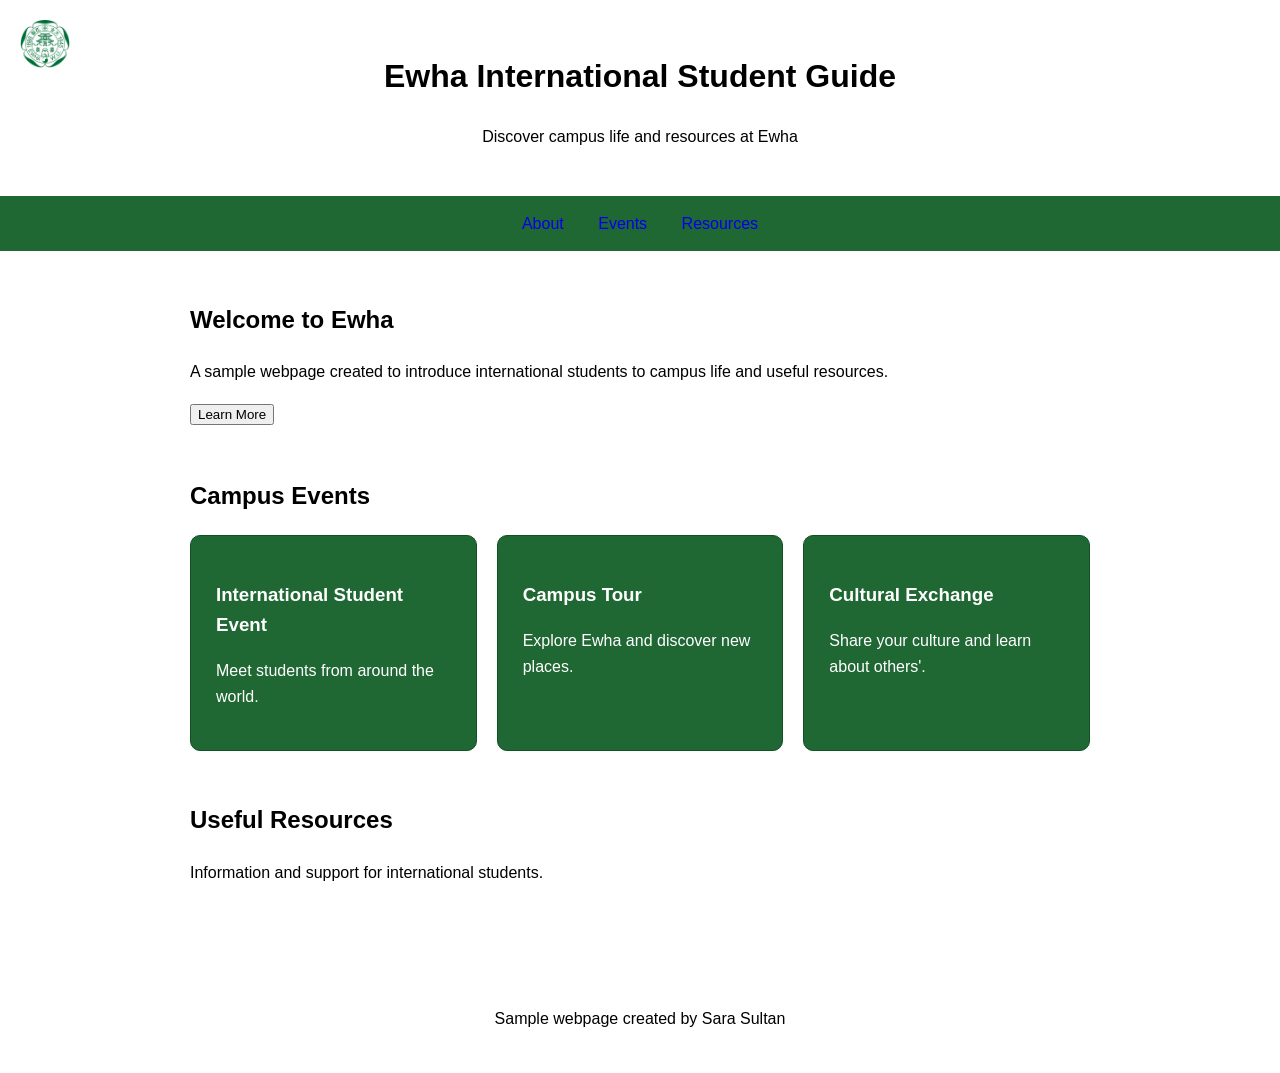
<file: index.html>
<!DOCTYPE html>
<html lang="en">
<head>
    <meta charset="UTF-8">
    <meta name="viewport" content="width=device-width, initial-scale=1.0">
    <title>Ewha International Student Guide</title>
    <link rel="stylesheet" href="style.css">
    <img src="logo.png" alt="Logo" class="top-left-page">
</head>

<body>

    <header>
        <h1>Ewha International Student Guide</h1>
        <p>Discover campus life and resources at Ewha</p>
    </header>

    <nav>
        <a href="#about">About</a>
        <a href="#events">Events</a>
        <a href="#resources">Resources</a>
    </nav>

    <main>

        <section id="about">
            <h2>Welcome to Ewha</h2>
            <p>
                A sample webpage created to introduce international
                students to campus life and useful resources.
            </p>
            <button onclick="window.location.href='about.html'">Learn More</button>
        </section>

        <section id="events">
            <h2>Campus Events</h2>

            <div class="cards">
                <div class="card">
                    <h3>International Student Event</h3>
                    <p>Meet students from around the world.</p>
                </div>

                <div class="card">
                    <h3>Campus Tour</h3>
                    <p>Explore Ewha and discover new places.</p>
                </div>

                <div class="card">
                    <h3>Cultural Exchange</h3>
                    <p>Share your culture and learn about others'.</p>
                </div>
            </div>
        </section>

        <section id="resources">
            <h2>Useful Resources</h2>
            <p>Information and support for international students.</p>
        </section>

    </main>

    <footer>
        <p>Sample webpage created by Sara Sultan</p>
    </footer>

</body>
</html>
</file>
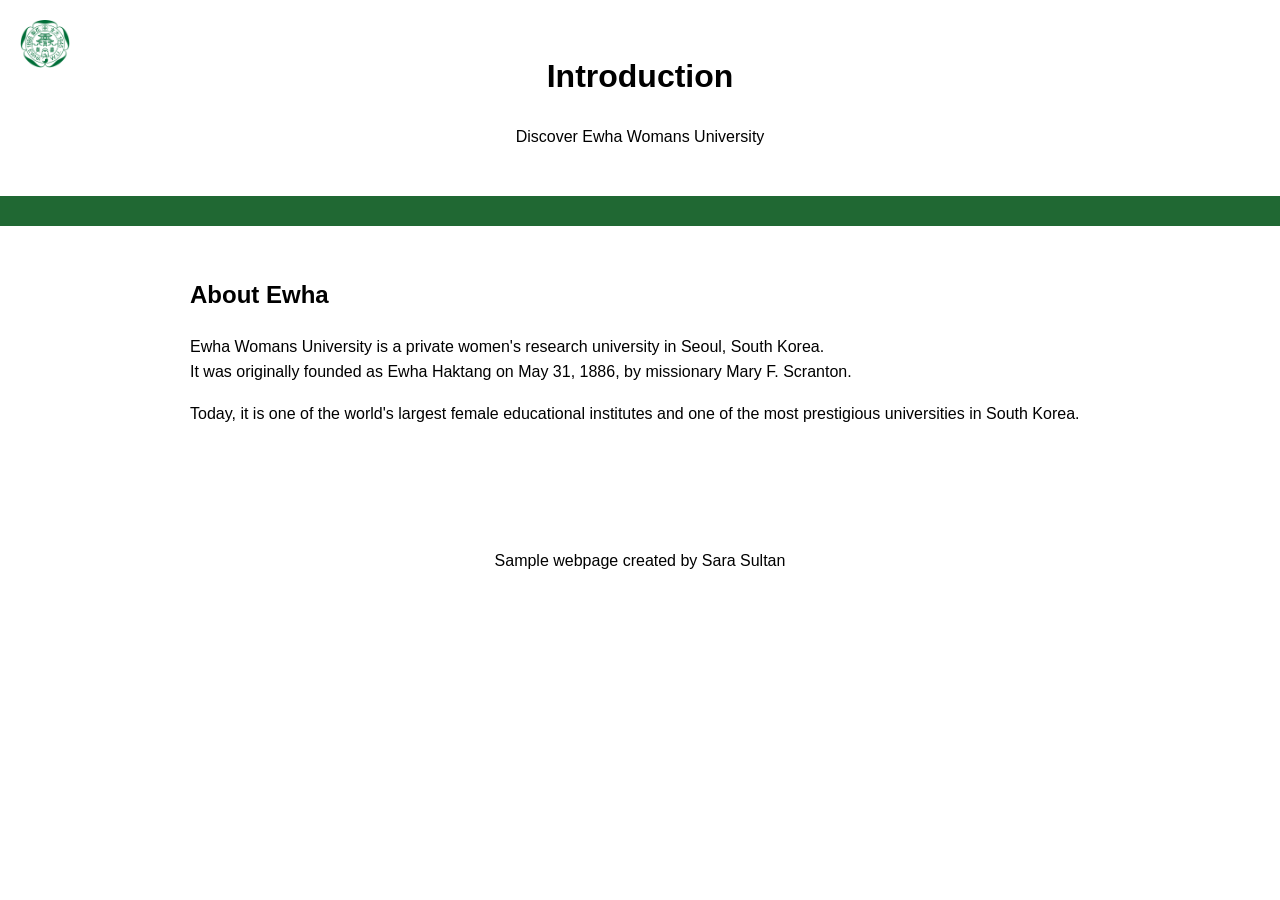
<file: about.html>
<!DOCTYPE html>
<html lang="en">

<head>
    <meta charset="UTF-8">
    <meta name="viewport" content="width=device-width, initial-scale=1.0">
    <title>Introduction</title>
    <link rel="stylesheet" href="style.css">
</head>

<body>

    <header>
        <img src="logo.png" alt="Ewha Logo" class="top-left-page">

        <h1>Introduction</h1>
        <p class="subtitle">Discover Ewha Womans University</p>
    </header>

    <nav></nav>

    <main>
        <section class="about">
            <h2>About Ewha</h2>
            <p>
                Ewha Womans University is a private women's research university in Seoul, South Korea. <br>
                It was originally founded as Ewha Haktang on May 31, 1886, by missionary Mary F. Scranton.
            </p>

            <p>
                Today, it is one of the world's largest female educational institutes
                and one of the most prestigious universities in South Korea.
            </p>
        </section>
    </main>

    <footer>
        <p>Sample webpage created by Sara Sultan</p>
    </footer>

</body>
</html>
</file>
<file: style.css>
body {
    font-family: Arial, sans-serif;
    margin: 0;
    padding: 0;
    line-height: 1.6;
}


.top-left-page {
  position: absolute;
  top: 20px;
  left: 20px;
  width: 50px;
  height: auto;
}

header {
    text-align: center;
    padding: 30px 20px;
}

nav {
    background-color: #206833;
    text-align: center;
    padding: 15px;
}

nav a {
    margin: 0 15px;
    text-decoration: none;
}

main {
    max-width: 900px;
    margin: auto;
    padding: 30px;
}

section {
    margin-bottom: 50px;
}

.cards {
    display: flex;
    gap: 20px;
}

.card {
    flex: 1;
    padding: 25px;
    color: #ffffff;
    border: 1px solid #115126;
    background-color: #206833;
    border-radius: 10px;
}

footer {
    text-align: center;
    padding: 25px;
}
</file>
